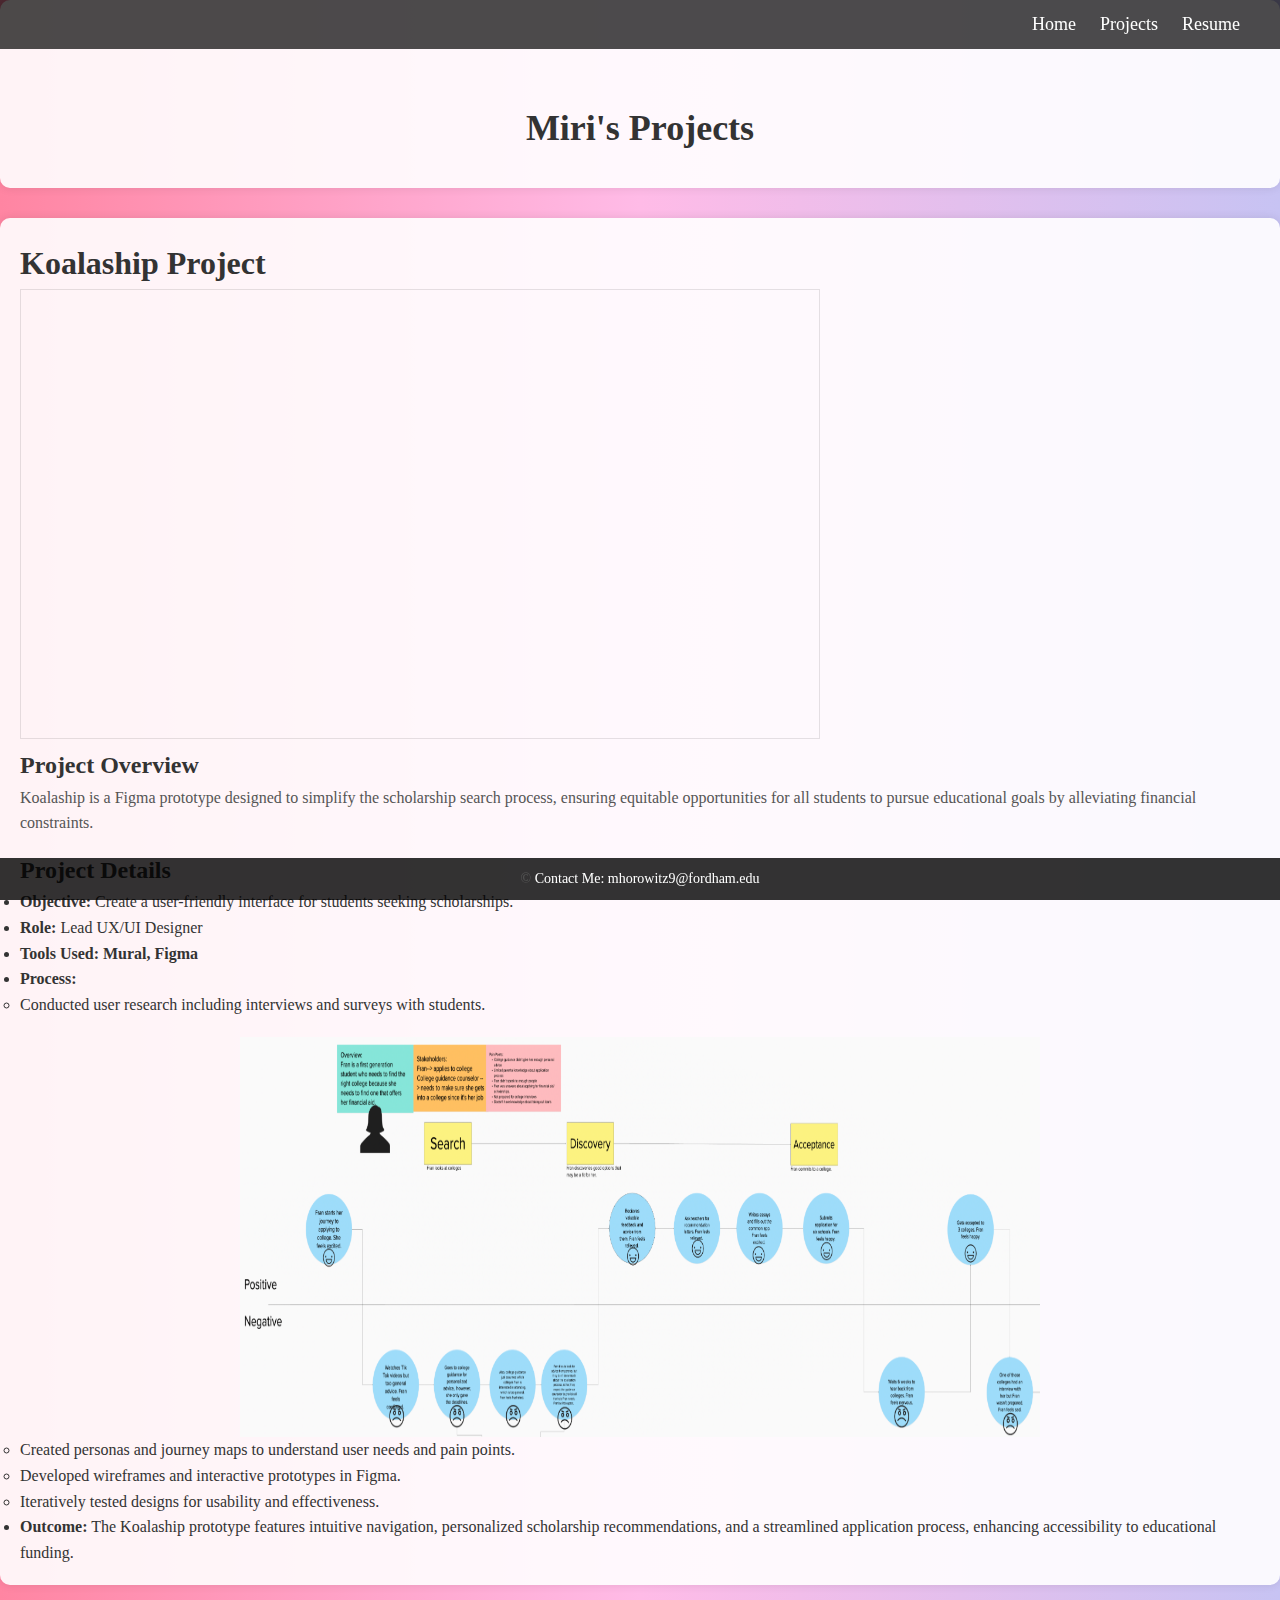
<file: projects.html>
<!DOCTYPE html>
<html lang="en">
<head>
    <meta charset="UTF-8">
    <meta name="viewport" content="width=device-width, initial-scale=1.0">
    <title>Koalaship Project - UX Design Portfolio</title>
    <link rel="stylesheet" href="style.css"> 
</head>
<body>

    <header>
        <nav>
            <ul>
                <li><a href="index.html">Home</a></li>
                <li><a href="projects.html">Projects</a></li>
                <li><a href="resume.html">Resume</a></li>
            </ul>
        </nav>
    </header>
    <section id="intro">
        <div class="title">
            <h1>Miri's Projects</h1>
        </div>
    </section>
    <section id="projects">
        <h1>Koalaship Project</h1>
        <iframe style="border: 1px solid rgba(0, 0, 0, 0.1);" width="800" height="450" src="https://www.figma.com/embed?embed_host=share&url=https%3A%2F%2Fwww.figma.com%2Fproto%2F6T1gQgXyOMNhrlhywegRQo%2FMiri-Horowitz-Portfolio--Koalaship-Website-UI%252FUX-Design%3Fnode-id%3D4527-661%26m%3Ddev%26scaling%3Dmin-zoom%26content-scaling%3Dfixed%26page-id%3D0%253A1%26starting-point-node-id%3D4527%253A661%26t%3DPc3fVyoveAxCbNsc-1" allowfullscreen></iframe>
            <h2>Project Overview</h2>
            <p>Koalaship is a Figma prototype designed to simplify the scholarship search process, ensuring equitable opportunities for all students to pursue educational goals by alleviating financial constraints.</p>
        </div>

        <div class="project">
            <h2>Project Details</h2>
            <ul>
                <li><strong>Objective:</strong> Create a user-friendly interface for students seeking scholarships.</li>
                <li><strong>Role:</strong> Lead UX/UI Designer</li>
                <li><strong>Tools Used:</strong> <b> Mural, Figma</b></li>
                <li><strong>Process:</strong>
                    <ul>
                        <li>Conducted user research including interviews and surveys with students.</li>
                        <div class="project">
                            <div class="project-images">
                                <img src="images/mirikoala.png" alt="Koalaship Screenshot 1" width="800" height="400">
                            </div>
                        </div>
                        <li>Created personas and journey maps to understand user needs and pain points.</li>
                        <li>Developed wireframes and interactive prototypes in Figma.</li>
                        <li>Iteratively tested designs for usability and effectiveness.</li>
                    </ul>
                </li>
                <li><strong>Outcome:</strong> The Koalaship prototype features intuitive navigation, personalized scholarship recommendations, and a streamlined application process, enhancing accessibility to educational funding.</li>
            </ul>
        </div>



    </section>

    <footer>
        <p>&copy; <a href="mailto:mhorowitz9@fordham.edu">Contact Me: mhorowitz9@fordham.edu </a></p>
    </footer>

</body>
</html>
</file>
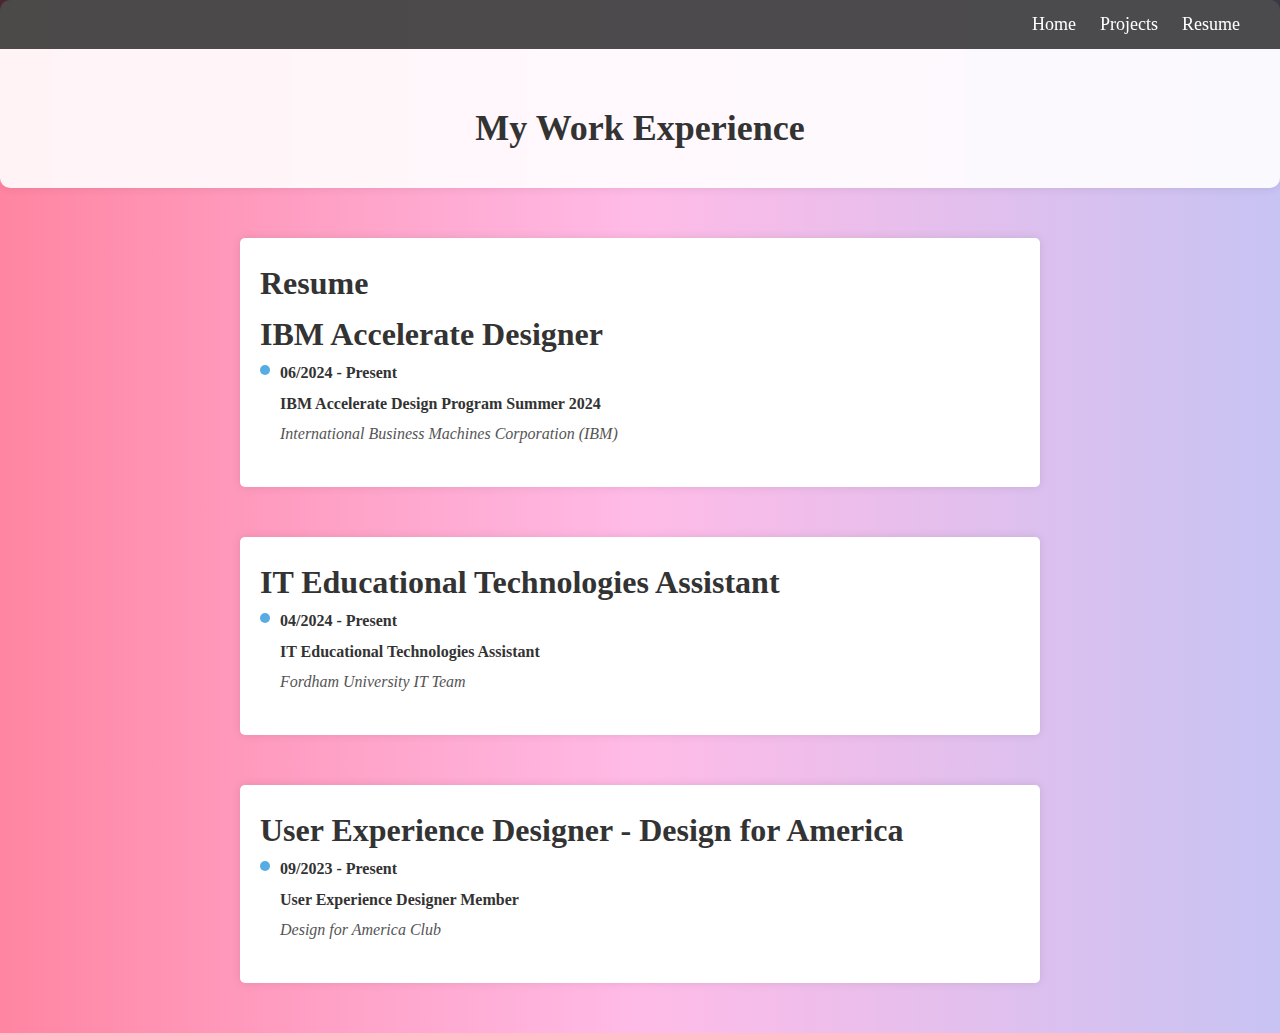
<file: resume.html>
<!DOCTYPE html>
<html lang="en">
<head>
    <meta charset="UTF-8">
    <meta name="viewport" content="width=device-width, initial-scale=1.0">
    <title>Miri's Portfolio</title>
    <link rel="stylesheet" href="style.css"> 
</head>
<body>

    <header>
        <nav>
            <ul>
                <li><a href="index.html">Home</a></li>
                <li><a href="projects.html">Projects</a></li>
                <li><a href="resume.html">Resume</a></li>
               
            </ul>
        </nav>
    </header>

    <section id="intro">
        <div class="title">
            <h1>My Work Experience</h1>
        
        </div>
    </section>


    <section id="work-experience">
        <h1>Resume</h1>
        <h1>IBM Accelerate Designer</h1>
    
        <ul class="timeline">
            <li class="timeline-item">
                <div class="date">06/2024 - Present</div>
                <div class="job-title">IBM Accelerate Design Program Summer 2024</div>
                <div class="company">International Business Machines Corporation (IBM)</div>
                <div class="details">
                    <p>Participated in the IBM Accelerate Design Program Summer 2024, applying design principles and problem-solving techniques in projects.</p>
                    <p>Utilized UX Design, visual design, and research skills, applying them to IBM enterprise design thinking.</p>
                    <p>Developed proficiency in design tools and software of Figma, and Adobe Creative Suite.</p>
                </div>
            </li>
        </ul>
    </section>
    <section id="work-experience">
        <h1>IT Educational Technologies Assistant</h1>
    
        <ul class="timeline">
            <li class="timeline-item">
                <div class="date">04/2024 - Present</div>
                <div class="job-title">IT Educational Technologies Assistant</div>
                <div class="company">Fordham University IT Team</div>
                <div class="details">
                    <p>Designed, coded, and maintained Blackboard websites, applying principles of information architecture to effectively organize complex data and enhance usability.</p>
                    <p>Monitored Educational Technologies email inboxes and tickets, responding to faculty requests promptly.</p>
                    <p>Assisted visitors with hardware and software usage in lab computers.</p>
                    <p>Provided informational assistance on IT services, particularly Educational Technologies.</p>
                </div>
            </li>
        </ul>
    
    </section>

    <section id="work-experience">
        <h1>User Experience Designer - Design for America</h1>
    
        <ul class="timeline">
            <li class="timeline-item">
                <div class="date">09/2023 - Present</div>
                <div class="job-title">User Experience Designer Member</div>
                <div class="company">Design for America Club</div>
                <div class="details">
                    <p>Led projects assisting first-generation high schoolers in navigating higher education applications.</p>
                    <p>Conducted interviews and distributed surveys to gather data with school members to gain insights into the challenges faced by first-generation students.</p>
                    <p>Created problem-solving techniques for visually appealing and user-friendly interfaces, including journey mapping.</p>
                    <p>Developed "Koalaship", a Figma prototype aimed at simplifying the scholarship search process and ensuring equitable opportunities for all students to pursue educational goals by alleviating financial constraints.</p>
                </div>
            </li>
        </ul>
    
    </section>


</body>
</html>
</file>
<file: style.css>
/* Reset and general styles */
* {
    box-sizing: border-box;
    margin: 0;
    padding: 0;
}

body {
    font-family: 'Libre Baskerville', serif;
    line-height: 1.6;
    margin: 0;
    background: linear-gradient(to right, #ff85a2, #ffbbe7, #c7c3f3);
    color: #333;
    animation: backgroundAnimation 80s ease infinite alternate;
}

@keyframes backgroundAnimation {
    0% {
        background-position: 0% 50%;
    }
    100% {
        background-position: 100% 50%;
    }
}
.project-images {
    display: flex;
    justify-content: space-around;
    margin-top: 20px;
}

.project-image {
    max-width: 100%; /* Ensure images don't exceed their original size */
    height: auto; /* Maintain aspect ratio */
}

header {
    background-color: rgba(0, 0, 0, 0.7);
    padding: 10px 20px;
    position: fixed;
    top: 0;
    left: 0;
    width: 100%;
    z-index: 1000;
}

nav {
    float: right;
}

nav ul {
    list-style-type: none;
}

nav ul li {
    display: inline-block;
    margin-right: 20px;
}

nav ul li a {
    color: #fff;
    text-decoration: none;
    font-size: 18px;
    transition: color 0.3s;
}

nav ul li a:hover {
    color: #ff7eb9;
}

.title {
    text-align: center;
    margin-top: 80px;
}

.title h1 {
    font-size: 36px;
    margin-bottom: 10px;
    animation: textAnimation 5s ease infinite alternate;
}

@keyframes textAnimation {
    0% {
        color: #ffb6c1;
    }
    100% {
        color: #ff7eb9;
    }
}

.title h2 {
    font-size: 18px;
    font-weight: 400;
    margin-bottom: 20px;
}

main {
    padding: 20px;
}

section {
    margin-bottom: 30px;
    background-color: rgba(255, 255, 255, 0.9);
    padding: 20px;
    border-radius: 10px;
    box-shadow: 0 0 10px rgba(0, 0, 0, 0.1);
}

h3 {
    font-size: 24px;
    margin-bottom: 10px;
}

p {
    font-size: 16px;
    margin-bottom: 15px;
    color: #555;
}

.btn {
    display: inline-block;
    background-color: #59abe3;
    color: #fff;
    padding: 10px 20px;
    text-decoration: none;
    border-radius: 5px;
    transition: background-color 0.3s;
}

.btn:hover {
    background-color: #378ab4;
}

footer {
    background-color: rgba(0, 0, 0, 0.8); /* Semi-transparent dark background */
    color: #fff; /* Text color */
    text-align: center;
    padding: 10px;
    position: fixed;
    bottom: 0;
    width: 100%;
}

footer p {
    margin: 0;
    font-size: 14px;
}

footer a {
    color: #fff; /* Link color */
    text-decoration: none; /* Remove underline */
    transition: color 0.3s; /* Smooth color transition on hover */
}

footer a:hover {
    color: #ff7eb9; /* Change color on hover */
}

.marquee {
    overflow: hidden;
    white-space: nowrap;
    position: relative;
    width: 100%;
    height: 50px; /* Adjust height as needed */
}

.scrolling-text {
    display: inline-block;
    animation: marqueeAnimation 10s linear infinite alternate; /* Adjust duration as needed */
}

@keyframes marqueeAnimation {
    0% {
        transform: translateX(0%);
    }
    100% {
        transform: translateX(100%);
    }
}

.scrolling-text span {
    padding-right: 50px; /* Adjust spacing between text elements */
    font-weight: bold;
}


.scrolling-text span {
    display: inline-block;
    padding-right: 50px;
    font-weight: bold;
}

/* About Me Section Layout */
.about-content {
    display: flex;
    flex-direction: row;
    align-items: center;
}

.about-text {
    flex: 1;
    padding-right: 20px;
}

.about-gif {
    flex: 1;
    text-align: center;
}

.about-gif img {
    width: 100%;
    max-width: 400px;
}

/* Responsive adjustments */
@media only screen and (max-width: 768px) {
    .title h1 {
        font-size: 28px;
    }

    .title h2 {
        font-size: 16px;
    }

    nav {
        float: none;
        text-align: center;
    }

    nav ul li {
        display: block;
        margin: 0;
        margin-bottom: 10px;
    }
    .project-image {
        width: 100%;
        max-width: 400px; /* Adjust this value to match the GIF size */
        height: auto;
        cursor: pointer;
    }
    
    /* Optional: Center images */
    .project-images {
        display: flex;
        justify-content: center;
        gap: 20px;
        flex-wrap: wrap;
    }

    nav ul li a {
        font-size: 16px;
    }

    main {
        padding: 10px;
    }

    section {
        padding: 15px;
        margin-bottom: 20px;
    }

    h3 {
        font-size: 14px;
    }

    p {
        font-size: 15px;
    }

.project-image {
    width: 100%;
    max-width: 300px; /* Adjust this value to the desired width */
    height: auto;
    cursor: pointer;
}

/* Optional: Center images */
.project-images {
    display: flex;
    justify-content: center;
    gap: 20px;
    flex-wrap: wrap;
}
s
    .btn {
        padding: 8px 16px;
        font-size: 14px;
    }

    .marquee {
        overflow-x: auto;
    }

    .scrolling-text {
        animation: none;
    }

    /* Adjust About Me section for smaller screens */
    .about-content {
        flex-direction: column;
    }

    .about-gif {
        text-align: center;
    }
}

#work-experience {
    max-width: 800px;
    margin: 50px auto;
    background-color: #fff;
    padding: 20px;
    box-shadow: 0 0 10px rgba(0, 0, 0, 0.1);
    border-radius: 5px;
}

.timeline {
    list-style-type: none;
    padding: 0;
    margin: 0;
}

.timeline-item {
    position: relative;
    padding-left: 20px;
    margin-bottom: 20px;
    cursor: pointer;
}

.timeline-item::before {
    content: "";
    position: absolute;
    left: 0;
    top: 5px;
    width: 10px;
    height: 10px;
    background-color: #59abe3;
    border-radius: 50%;
    transition: background-color 0.3s ease;
}

.timeline-item:hover::before {
    background-color: #378ab4;
}

.timeline-item .date {
    font-weight: bold;
    margin-bottom: 5px;
}

.timeline-item .job-title {
    font-weight: bold;
    margin-bottom: 5px;
}

.timeline-item .company {
    font-style: italic;
    color: #555;
}

.details {
    display: none;
    margin-top: 10px;
}

.timeline-item:hover .details {
    display: block;
}
</file>
